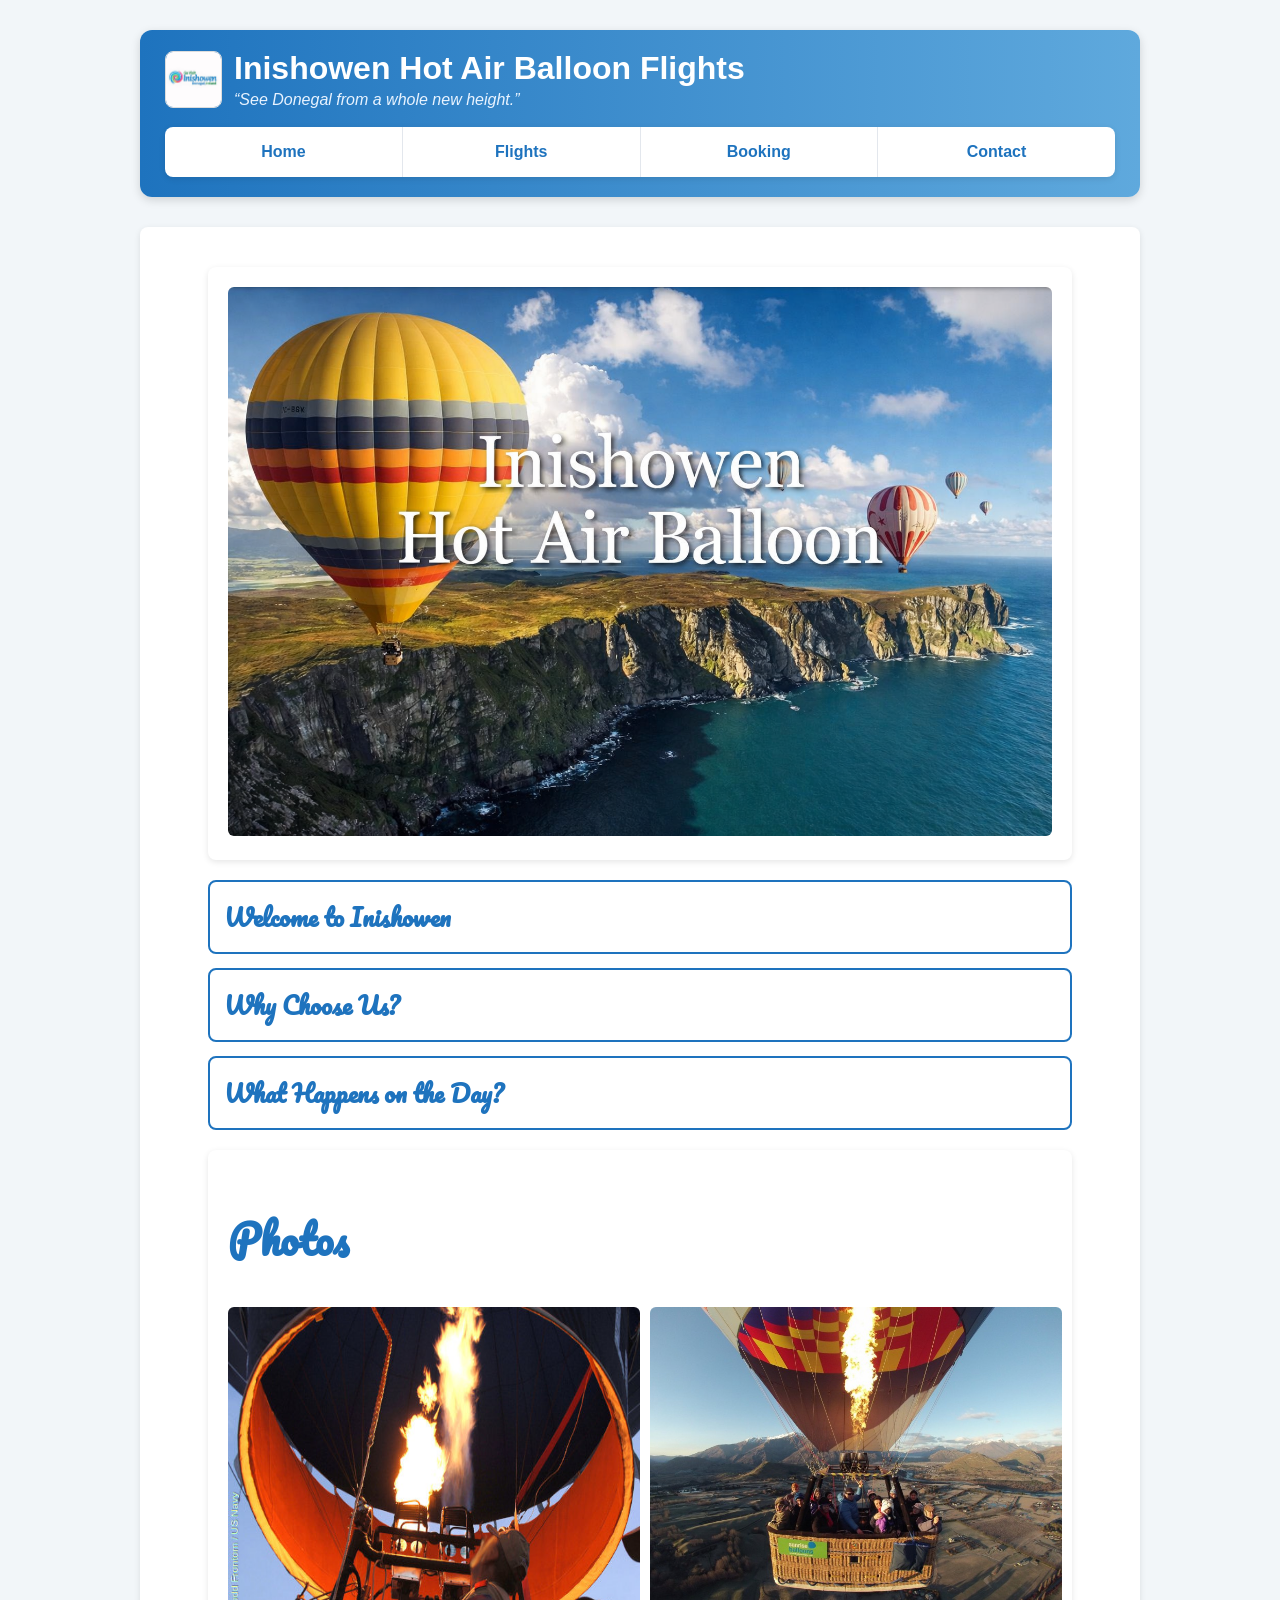
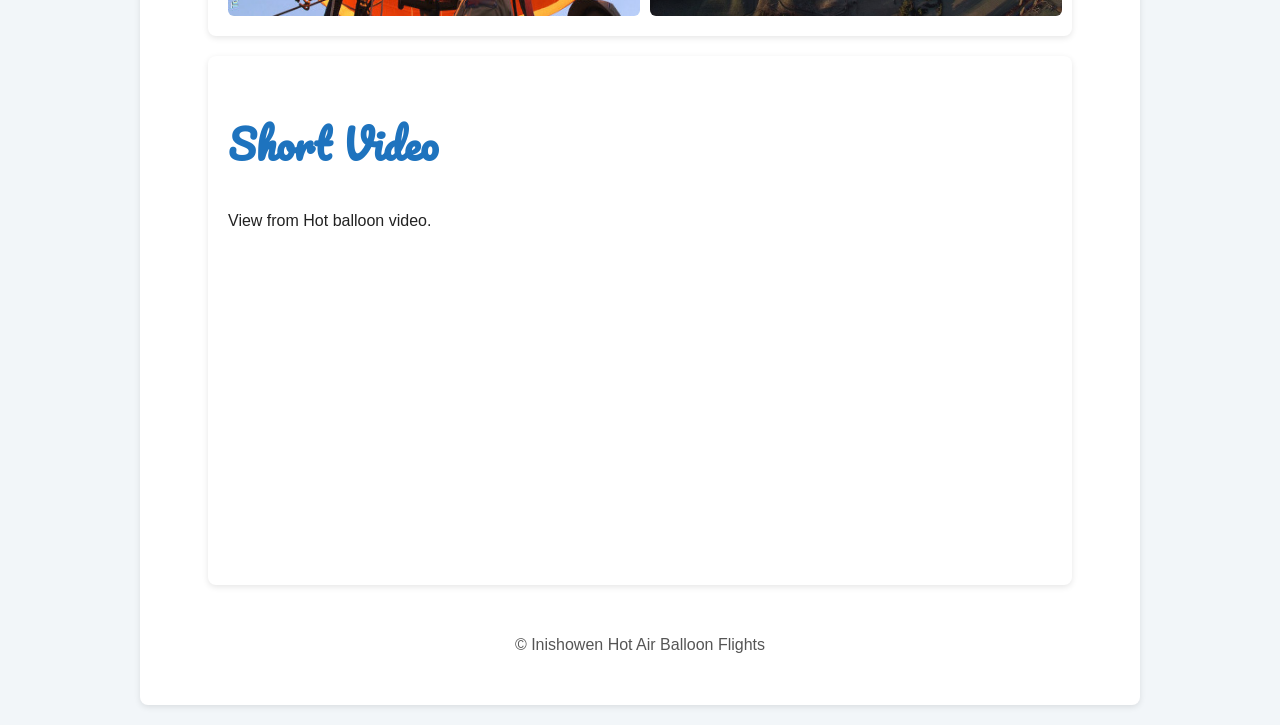
<file: index.html>
<!DOCTYPE html>
<html lang="en">
<head>
  <meta charset="UTF-8" />
  <meta name="viewport" content="width=device-width, initial-scale=1.0" />
  <title>Inishowen Hot Air Balloon Flights - Home</title>
  <link href="https://fonts.googleapis.com/css2?family=Pacifico&display=swap" rel="stylesheet">
  <link rel="stylesheet" href="air_balloon.css">
</head>
<body>
<div class="page">
  <div class="header-box">

    <div class="logo-area">
      <img src="logo.png" alt="Company Logo">

      <div>
        <h1>Inishowen Hot Air Balloon Flights</h1>
        <p class="slogan">“See Donegal from a whole new height.”</p>
      </div>
    </div>
    

    <div class="menu-bar">
      <table class="menu-table">
        <tr>
          <td><a href="index.html">Home</a></td>
          <td><a href="flight.html">Flights</a></td>
          <td><a href="booking.html">Booking</a></td>
          <td><a href="index.html">Contact</a></td>
        </tr>
      </table>
    </div>
  </div>
</div>

<main class="container">

  <div class="card highlight">
    <main class="container">

<div class="card">
<img src="Inishowen_Bannner.png" alt="Inishowen Hot Air Balloon Flights Banner" style="width:100%; border-radius:6px;">
</div>

<div class="infoBox">
  <h2 class="fancy-title"> Welcome to Inishowen</h2>
  <div class="infoContent">
    <p>
      Welcome to Inishowen Hot Air Balloon Flights. Enjoy a calm and memorable experience over the
      beautiful landscapes of Donegal. Flights operate only when weather conditions are safe.
    </p>
  </div>
</div>

<div class="infoBox">
  <h2 class="fancy-title">Why Choose Us?</h2>
  <div class="infoContent">
    <ul>
      <li>Beautiful views of Donegal coastline and countryside</li>
      <li>Safety-first approach with weather checks</li>
      <li>Great for special occasions and gift experiences</li>
      <li>Friendly support from booking to landing</li>
    </ul>
  </div>
</div>

<div class="infoBox">
  <h2 class="fancy-title">What Happens on the Day?</h2>
  <div class="infoContent">
    <ol>
      <li>Arrival and welcome</li>
      <li>Safety briefing and weather check</li>
      <li>Balloon preparation and take-off</li>
      <li>Scenic flight (weather dependent)</li>
      <li>Landing and pack-up</li>
    </ol>
  </div>
</div>

  <div class="card">
    <h2 class="fancy-title">Photos</h2>
    <div class="photo-row">
      <img src="Photo 1.jpg" alt="Balloon Photo 1">
      <img src="Photo 2.jpg" alt="Balloon Photo 2">
    </div>
  </div>

  <div class="card">
    <h2 class="fancy-title">Short Video</h2>
    <p>View from Hot balloon video.</p>
    <iframe width="100%" height="315"
    src="https://www.youtube.com/embed/RNvCaMH9hTQ"
    title="Hot Air Balloon Video"
    frameborder="0"
    allow="accelerometer; autoplay; clipboard-write; encrypted-media; gyroscope; picture-in-picture"
    allowfullscreen>
</iframe>
  </div>

</main>

<footer>
  <div class="container">
    <p>© Inishowen Hot Air Balloon Flights</p>
  </div>
</footer>

</body>
</html>
</file>
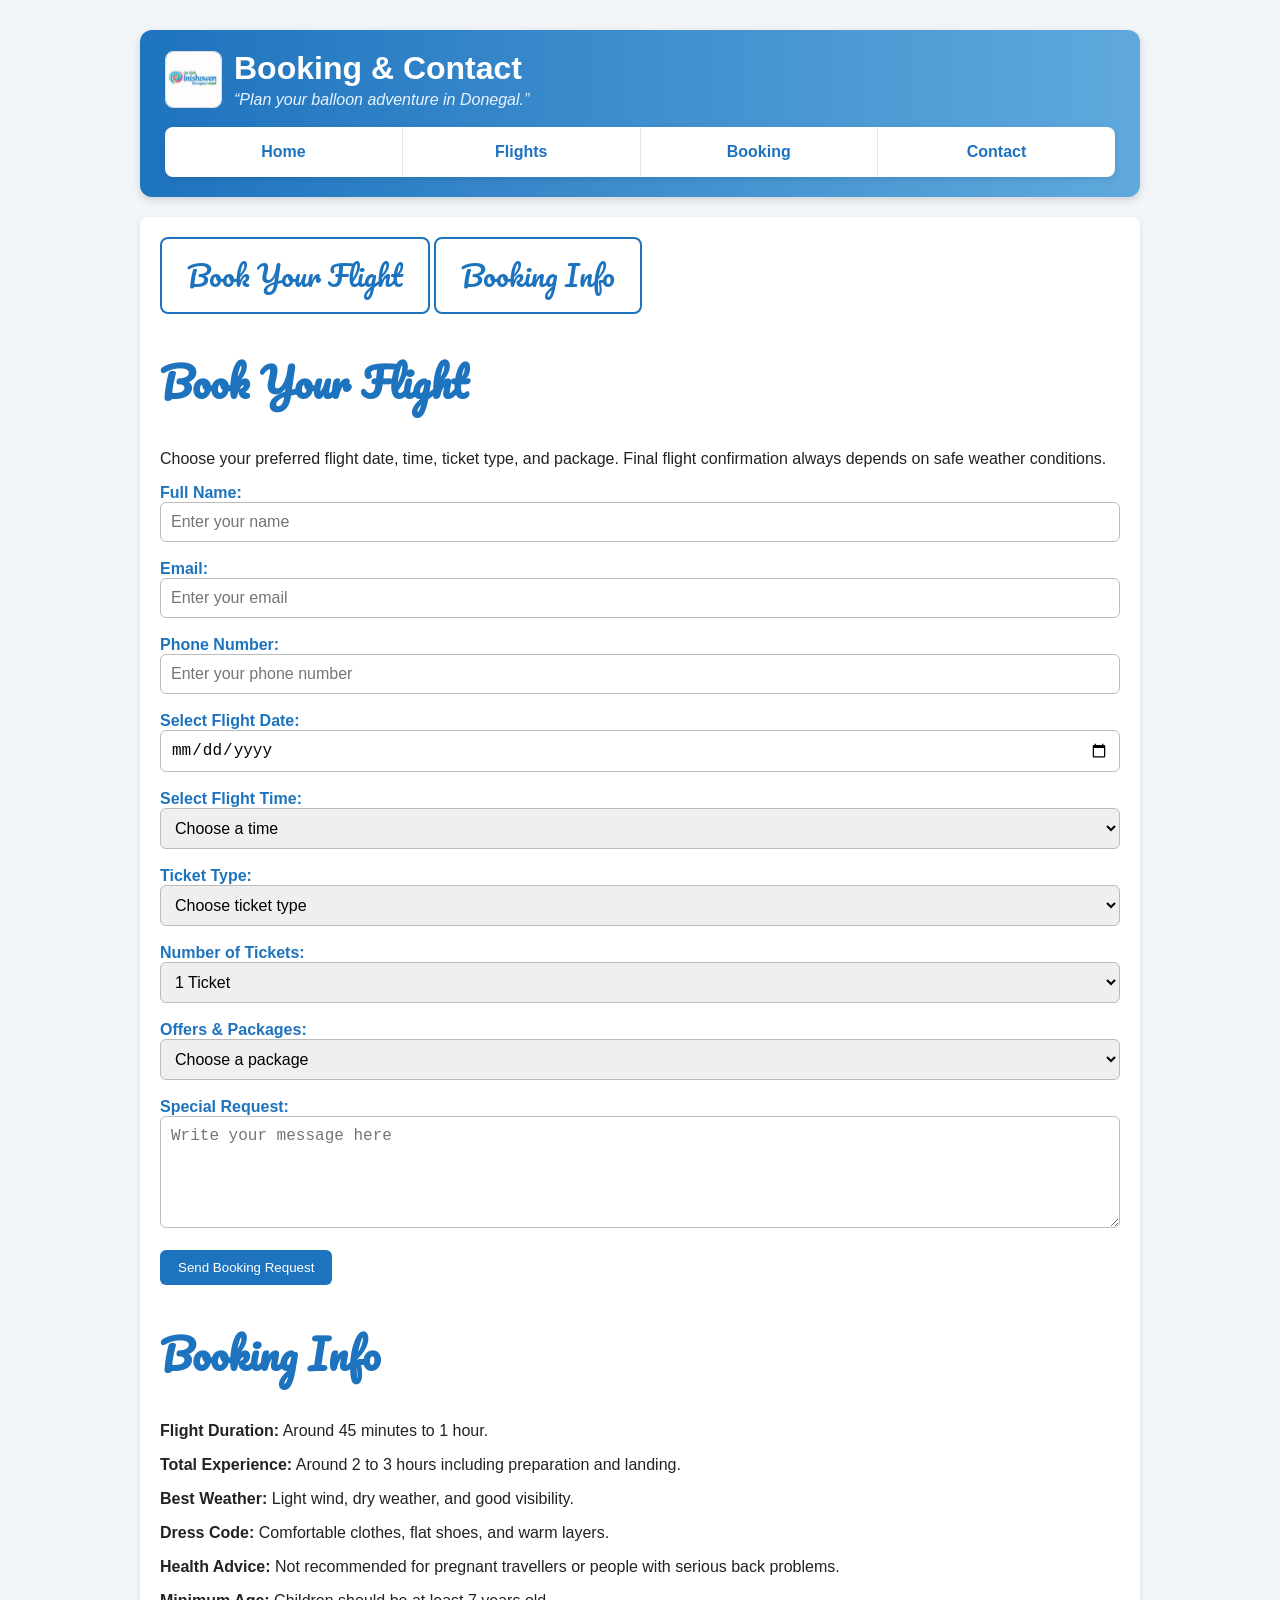
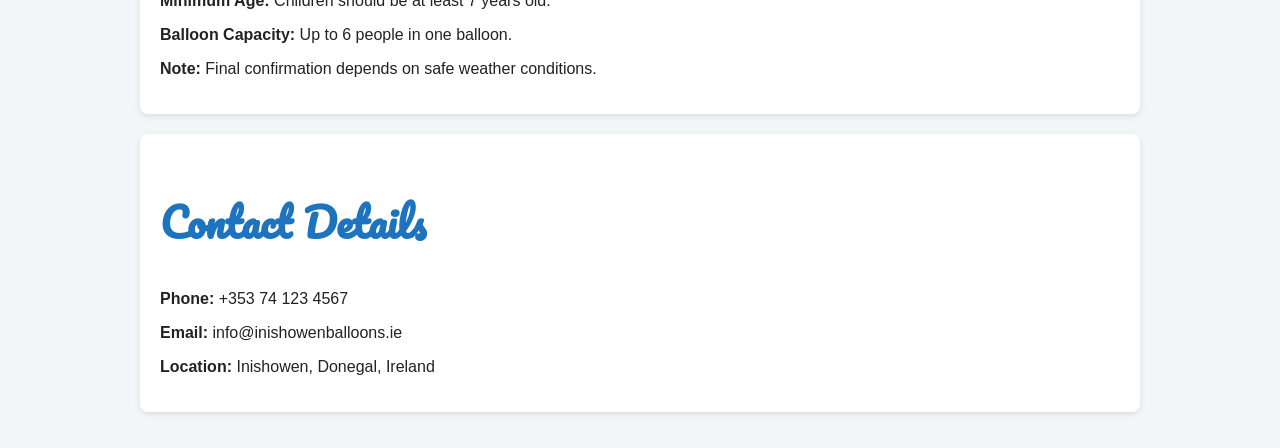
<file: booking.html>
<!DOCTYPE html>
<html lang="en">
<head>
  <meta charset="UTF-8" />
  <meta name="viewport" content="width=device-width, initial-scale=1.0" />
  <title>Inishowen Hot Air Balloon Flights - Booking & Contact</title>
  <link href="https://fonts.googleapis.com/css2?family=Pacifico&display=swap" rel="stylesheet">
  <link rel="stylesheet" href="air_balloon.css">
</head>
<body>

<div class="page">

  <div class="header-box">
    <div class="logo-area">
      <img src="logo.png" alt="Company Logo">
      <div>
        <h1>Booking & Contact</h1>
        <p class="slogan">“Plan your balloon adventure in Donegal.”</p>
      </div>
    </div>

    <div class="menu-bar">
      <table class="menu-table">
        <tr>
          <td><a href="index.html">Home</a></td>
          <td><a href="flight.html">Flights</a></td>
          <td><a href="booking.html">Booking</a></td>
          <td><a href="index.html">Contact</a></td>
        </tr>
      </table>
    </div>
  </div>

  <main>

   
    <div class="card booking-menu-card">
      <div class="booking-top-menu">
        <button type="button" class="booking-tab" onclick="toggleSection('flightForm')">Book Your Flight</button>
        <button type="button" class="booking-tab" onclick="toggleSection('bookingInfo')">Booking Info</button>
      </div>

      <div id="flightForm" class="dropdown-section">
        <h2 class="fancy-title">Book Your Flight</h2>
        <p>
          Choose your preferred flight date, time, ticket type, and package.
          Final flight confirmation always depends on safe weather conditions.
        </p>

        <form>
          <label for="fullname"><b>Full Name:</b></label><br>
          <input type="text" id="fullname" name="fullname" placeholder="Enter your name" required><br><br>

          <label for="email"><b>Email:</b></label><br>
          <input type="email" id="email" name="email" placeholder="Enter your email" required><br><br>

          <label for="phone"><b>Phone Number:</b></label><br>
          <input type="tel" id="phone" name="phone" placeholder="Enter your phone number"><br><br>

          <label for="date"><b>Select Flight Date:</b></label><br>
          <input type="date" id="date" name="date" required><br><br>

          <label for="time"><b>Select Flight Time:</b></label><br>
          <select id="time" name="time">
            <option value="">Choose a time</option>
            <option value="sunrise">Sunrise Flight - 6:00 AM</option>
            <option value="morning">Morning Flight - 9:00 AM</option>
            <option value="evening">Evening Flight - 5:00 PM</option>
          </select><br><br>

          <label for="tickettype"><b>Ticket Type:</b></label><br>
          <select id="tickettype" name="tickettype">
            <option value="">Choose ticket type</option>
            <option value="adult">Adult Ticket</option>
            <option value="child">Children Ticket</option>
            <option value="group">Group Ticket</option>
            <option value="family">Family Ticket</option>
          </select><br><br>

          <label for="tickets"><b>Number of Tickets:</b></label><br>
          <select id="tickets" name="tickets">
            <option value="1">1 Ticket</option>
            <option value="2">2 Tickets</option>
            <option value="3">3 Tickets</option>
            <option value="4">4 Tickets</option>
            <option value="5">5 Tickets</option>
            <option value="6">6 Tickets</option>
          </select><br><br>

          <label for="package"><b>Offers & Packages:</b></label><br>
          <select id="package" name="package">
            <option value="">Choose a package</option>
            <option value="standard">Standard Flight Package</option>
            <option value="couple">Couple Special Offer</option>
            <option value="family">Family Package</option>
            <option value="group">Group Booking Offer</option>
            <option value="sunrise">Sunrise Experience Package</option>
          </select><br><br>

          <label for="message"><b>Special Request:</b></label><br>
          <textarea id="message" name="message" rows="5" placeholder="Write your message here"></textarea><br><br>

          <button type="submit">Send Booking Request</button>
        </form>
      </div>

      <div id="bookingInfo" class="dropdown-section">
        <h2 class="fancy-title">Booking Info</h2>
        <p><b>Flight Duration:</b> Around 45 minutes to 1 hour.</p>
        <p><b>Total Experience:</b> Around 2 to 3 hours including preparation and landing.</p>
        <p><b>Best Weather:</b> Light wind, dry weather, and good visibility.</p>
        <p><b>Dress Code:</b> Comfortable clothes, flat shoes, and warm layers.</p>
        <p><b>Health Advice:</b> Not recommended for pregnant travellers or people with serious back problems.</p>
        <p><b>Minimum Age:</b> Children should be at least 7 years old.</p>
        <p><b>Balloon Capacity:</b> Up to 6 people in one balloon.</p>
        <p><b>Note:</b> Final confirmation depends on safe weather conditions.</p>
      </div>
    </div>

    <div class="card">
      <h2 class="fancy-title">Contact Details</h2>
      <p><b>Phone:</b> +353 74 123 4567</p>
      <p><b>Email:</b> info@inishowenballoons.ie</p>
      <p><b>Location:</b> Inishowen, Donegal, Ireland</p>
    </div>

  </main>

</div>

<script>
  function toggleSection(sectionId) {
    const sections = document.querySelectorAll(".dropdown-section");

    sections.forEach(function(section) {
      if (section.id === sectionId) {
        if (section.style.display === "block") {
          section.style.display = "none";
        } else {
          section.style.display = "block";
        }
      } else {
        section.style.display = "none";
      }
    });
  }
</script>

</body>
</html>
</file>
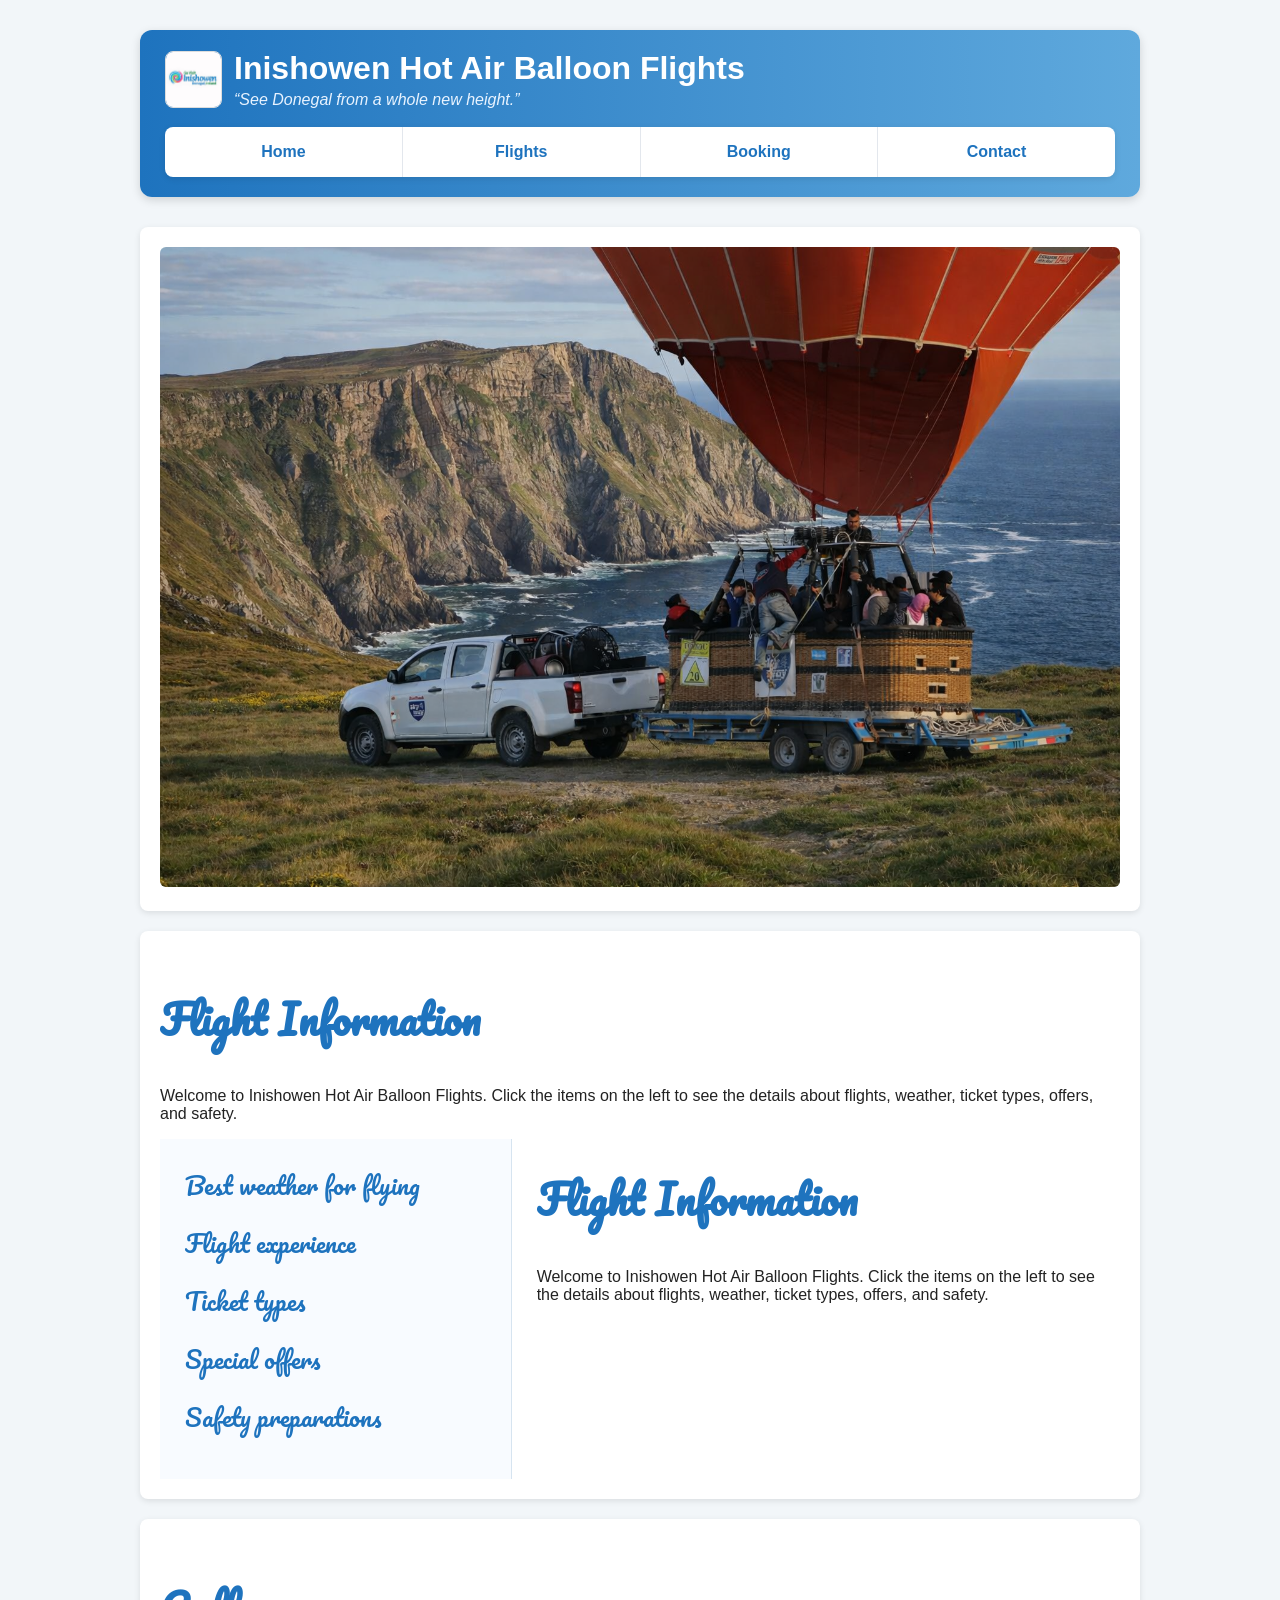
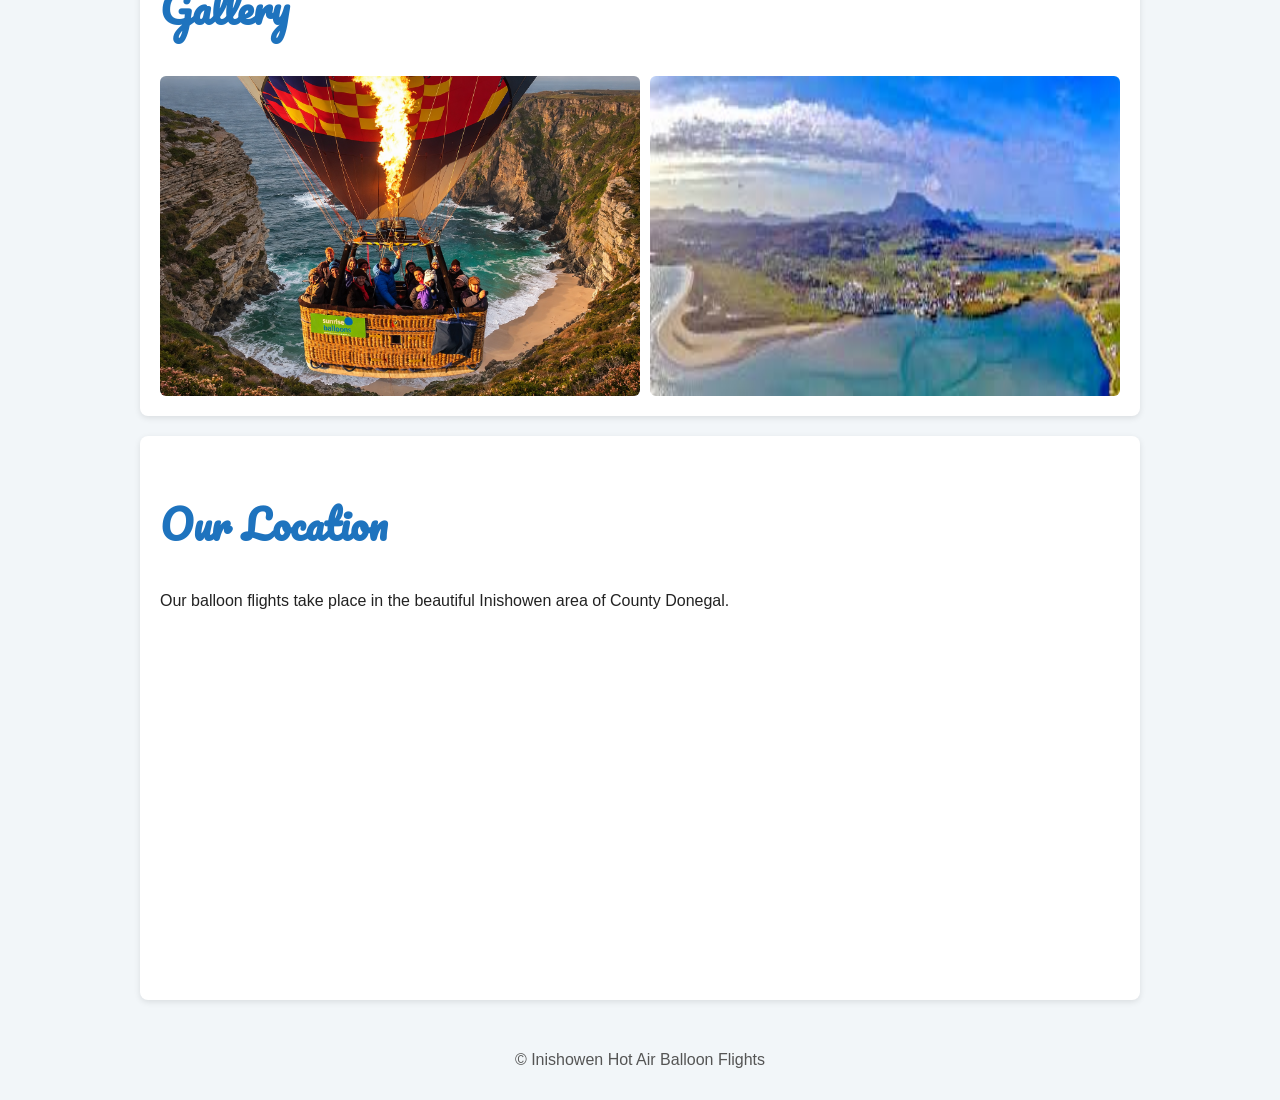
<file: Flight.html>
<!DOCTYPE html>
<html lang="en">
<head>
  <meta charset="UTF-8" />
  <meta name="viewport" content="width=device-width, initial-scale=1.0" />
  <title>Inishowen Hot Air Balloon Flights - Flights</title>
  <link href="https://fonts.googleapis.com/css2?family=Pacifico&display=swap" rel="stylesheet">
  <link rel="stylesheet" href="air_balloon.css">
</head>
<body>

<div class="page">
  <div class="header-box">

    <div class="logo-area">
      <img src="logo.png" alt="Company Logo">

      <div>
        <h1>Inishowen Hot Air Balloon Flights</h1>
        <p class="slogan">“See Donegal from a whole new height.”</p>
      </div>
    </div>
    

    <div class="menu-bar">
      <table class="menu-table">
        <tr>
          <td><a href="index.html">Home</a></td>
          <td><a href="flight.html">Flights</a></td>
          <td><a href="booking.html">Booking</a></td>
          <td><a href="contact.html">Contact</a></td>
        </tr>
      </table>
    </div>
  </div>
</div>
<main class="container">

  <div class="card">
    <img src="Photo 3.png" alt="Inishowen Hot Air Balloon Flights Banner" style="width:100%; border-radius:6px;">
  </div>

  <div class="card">
    <h2 class="fancy-title">Flight Information</h2>
    <p>
      Welcome to Inishowen Hot Air Balloon Flights. Click the items on the left to see the details about flights,
      weather, ticket types, offers, and safety.
    </p>

    <div class="split-card">
      <div class="split-left">
        <p onclick="showFlightDetail('weather')" class="menu-link">Best weather for flying</p>
        <p onclick="showFlightDetail('experience')"class="menu-link">Flight experience</p>
        <p onclick="showFlightDetail('tickets')"class="menu-link">Ticket types</p>
        <p onclick="showFlightDetail('offers')" class="menu-link">Special offers</p>
        <p onclick="showFlightDetail('safety')" class="menu-link">Safety preparations</p>
      </div>

      <div class="split-right" id="flightDetail">
        <h2 class="fancy-title">Flight Information</h2>
        <p>
          Welcome to Inishowen Hot Air Balloon Flights. Click the items on the left
          to see the details about flights, weather, ticket types, offers, and safety.
        </p>
      </div>
    </div>
  </div>

  <div class="card">
    <h2 class="fancy-title">Gallery</h2>
    <div class="photo-row">
      <img src="Photo 5.png" alt="Balloon Photo 1">
      <img src="Photo 4.jpg" alt="Balloon Photo 2">
    </div>
  </div>

  <div class="card">
    <h2 class="fancy-title">Our Location</h2>
    <p>Our balloon flights take place in the beautiful Inishowen area of County Donegal.</p>

    <iframe 
        src="https://www.google.com/maps/embed?pb=!1m18!1m12!1m3!1d9102.582046195446!2d-7.9822222!3d55.2244439!2m3!1f0!2f0!3f0!3m2!1i1024!2i768!4f13.1!3m3!1m2!1s0x485f89da22e71111%3A0x64d90a1c834beca2!2sHorn%20Head!5e0!3m2!1sen!2sie!4v1773401218302!5m2!1sen!2sie"
        width="100%"
        height="350"
        style="border:0; border-radius:6px;"
        allowfullscreen=""
        loading="lazy">
    </iframe>
  </div>

</main>

<footer>
  <div class="container">
    <p>© Inishowen Hot Air Balloon Flights</p>
  </div>
</footer>

<script>
  function showFlightDetail(type) {
    let content = "";

    if (type === "weather") {
      content = `
        <h2 class="fancy-title">Best Weather for Flying</h2>
        <p>Balloon flights need light wind, dry weather, and good visibility.</p>
        <p>Heavy rain, strong wind, or thick fog are not suitable for flights.</p>
        <p>The best flying time is usually early morning or evening.</p>
      `;
    }

    if (type === "experience") {
      content = `
        <h2 class="fancy-title">Flight Experience</h2>
        <p>The full experience takes around 2 to 3 hours including preparation, take-off, flight, and landing.</p>
        <p>The actual balloon ride lasts around 45 minutes to 1 hour.</p>
        <p>You will enjoy a calm and peaceful journey in the sky.</p>
      `;
    }

    if (type === "tickets") {
      content = `
        <h2 class="fancy-title">Ticket Types</h2>
        <p><b>Adult Ticket:</b> Standard single adult ticket.</p>
        <p><b>Children Ticket:</b> For children aged 7 and above.</p>
        <p><b>Family Ticket:</b> Best for parents and children booking together.</p>
        <p><b>Group Ticket:</b> Good for friends or small groups.</p>
      `;
    }

    if (type === "offers") {
      content = `
        <h2 class="fancy-title">Special Offers</h2>
        <p><b>Sunrise Flight Experience:</b> Early morning balloon ride with calm skies.</p>
        <p><b>Couples Celebration Package:</b> Great for birthdays and anniversaries.</p>
        <p><b>Family Adventure Package:</b> Shared family balloon experience.</p>
        <p><b>Group Discount Flights:</b> Better value for group bookings.</p>
      `;
    }

    if (type === "safety") {
      content = `
        <h2 class="fancy-title">Safety Preparations</h2>
        <p>Wear comfortable clothes and flat shoes.</p>
        <p>Not recommended for pregnant travellers or people with serious back problems.</p>
        <p>Children must be at least 7 years old.</p>
        <p>One balloon can carry up to 6 passengers.</p>
      `;
    }

    document.getElementById("flightDetail").innerHTML = content;
  }
</script>

</body>
</html>
</file>
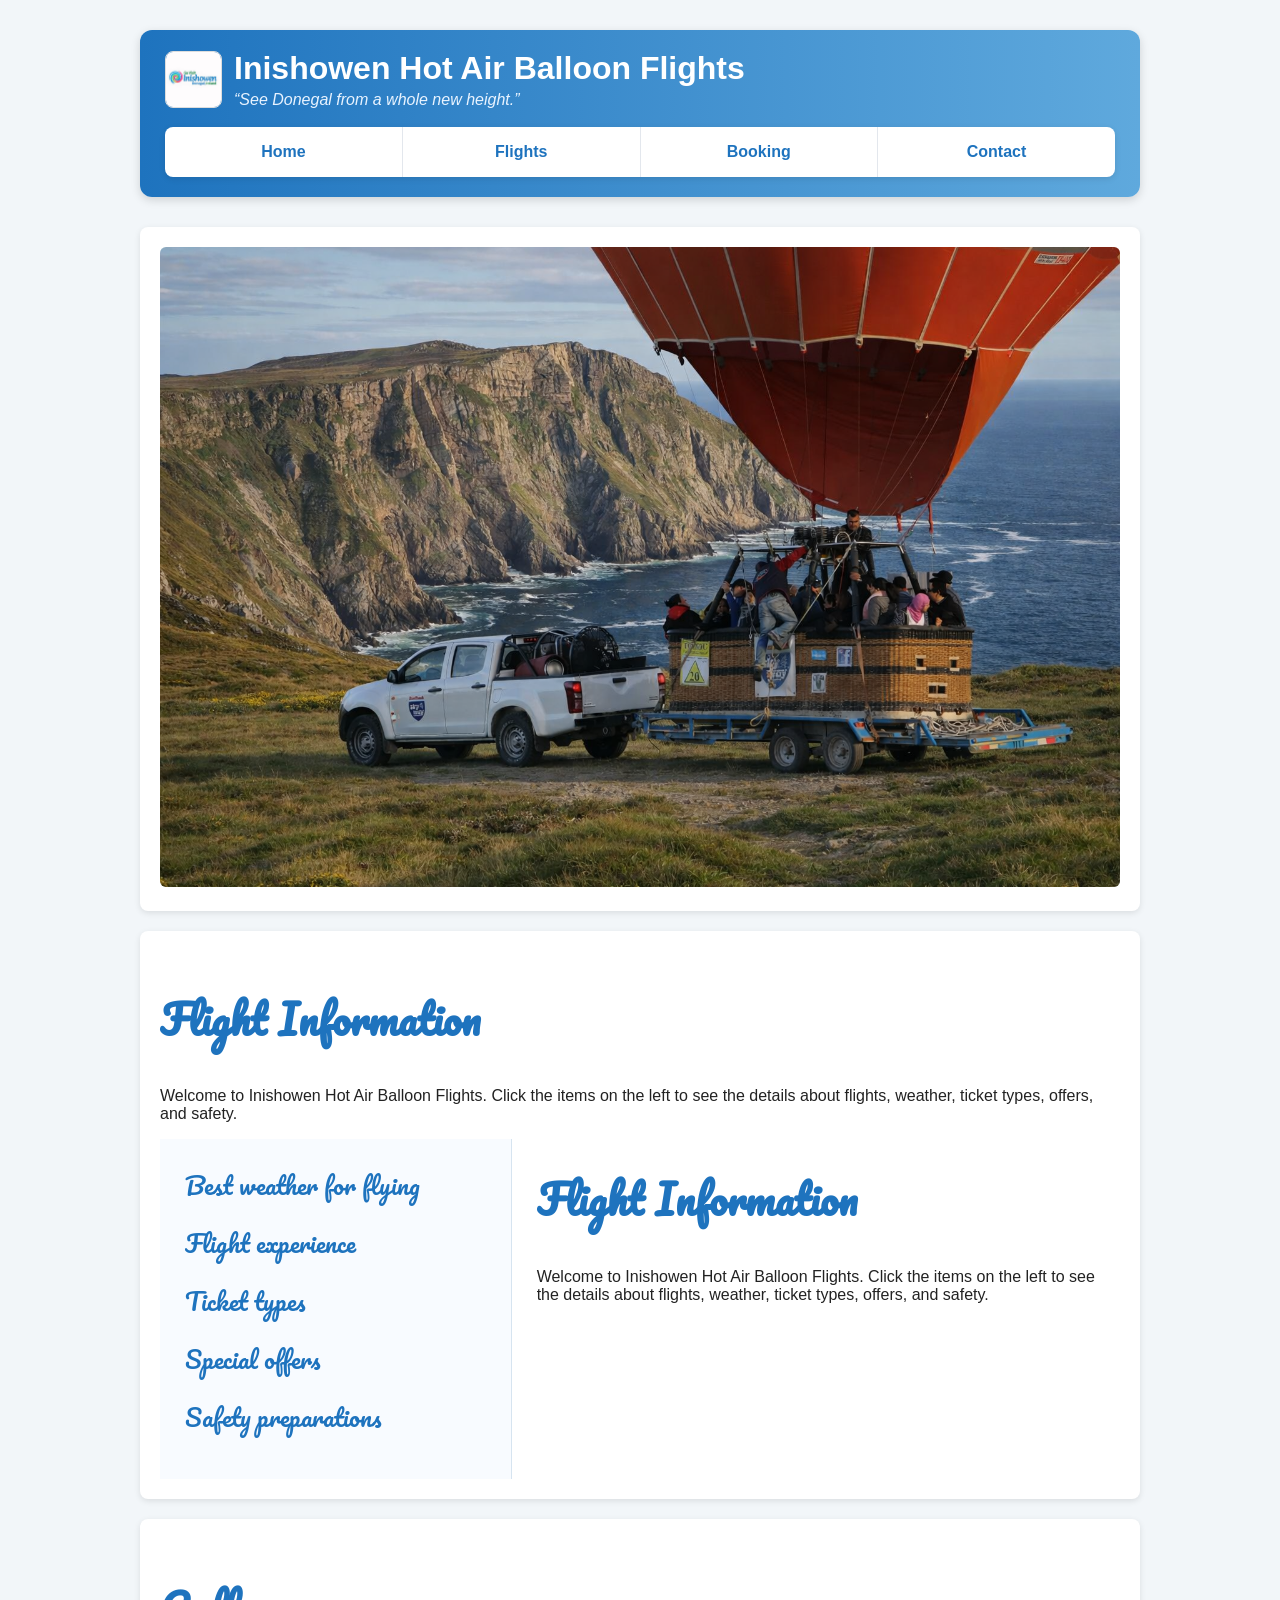
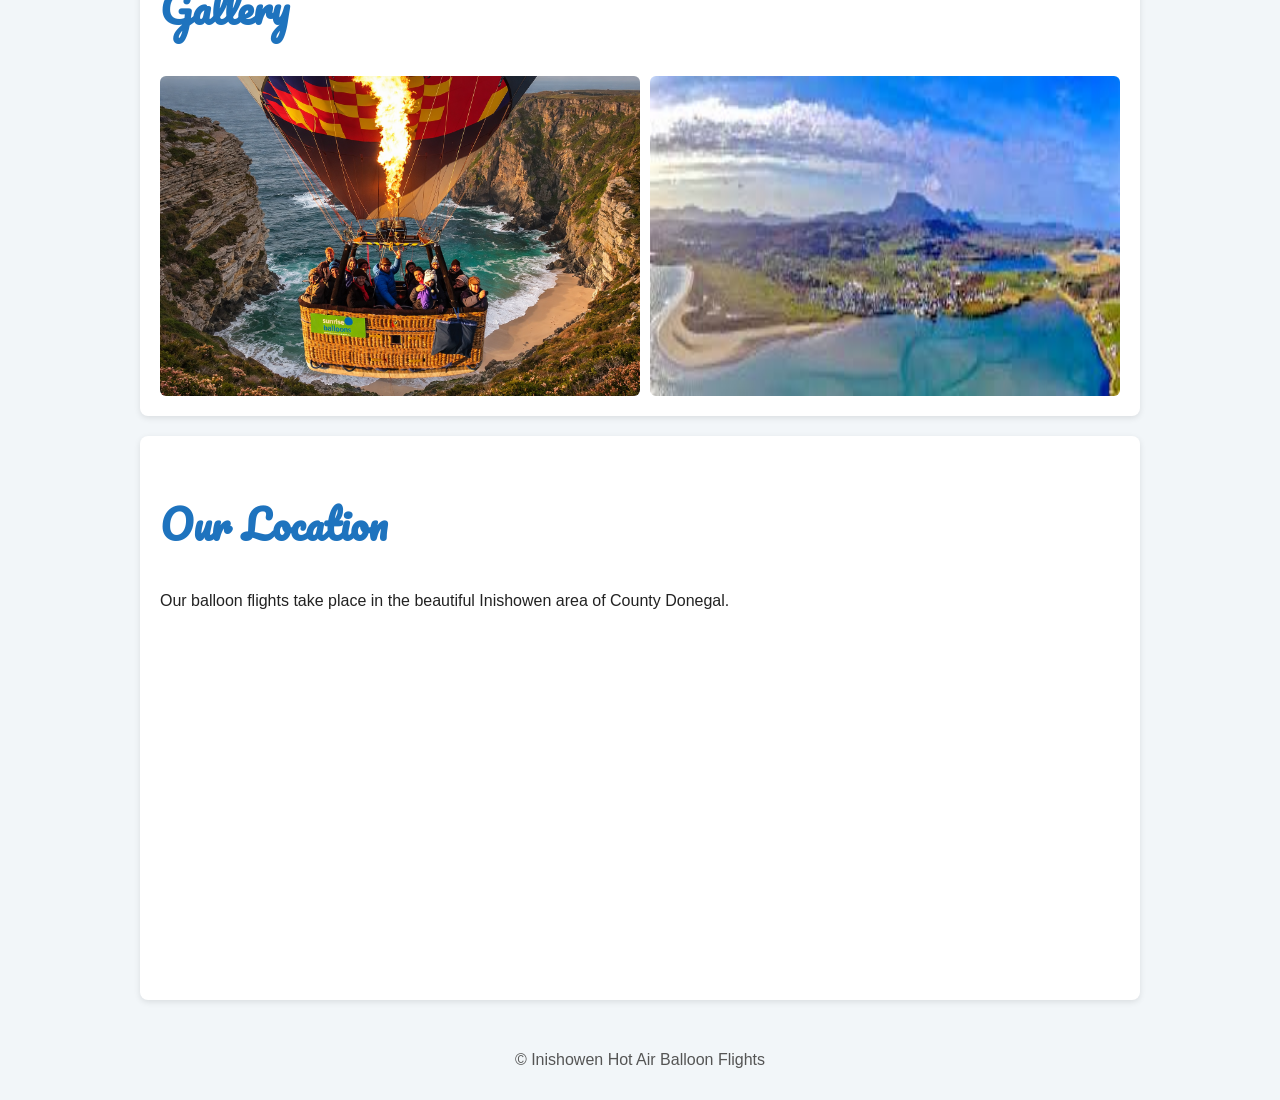
<file: flight.html>
<!DOCTYPE html>
<html lang="en">
<head>
  <meta charset="UTF-8" />
  <meta name="viewport" content="width=device-width, initial-scale=1.0" />
  <title>Inishowen Hot Air Balloon Flights - Flights</title>
  <link href="https://fonts.googleapis.com/css2?family=Pacifico&display=swap" rel="stylesheet">
  <link rel="stylesheet" href="air_balloon.css">
</head>
<body>

<div class="page">
  <div class="header-box">

    <div class="logo-area">
      <img src="logo.png" alt="Company Logo">

      <div>
        <h1>Inishowen Hot Air Balloon Flights</h1>
        <p class="slogan">“See Donegal from a whole new height.”</p>
      </div>
    </div>
    

    <div class="menu-bar">
      <table class="menu-table">
        <tr>
          <td><a href="index.html">Home</a></td>
          <td><a href="flight.html">Flights</a></td>
          <td><a href="booking.html">Booking</a></td>
          <td><a href="index.html">Contact</a></td> 
        </tr>
      </table>
    </div>
  </div>
</div>
<main class="container">

  <div class="card">
    <img src="Photo 3.png" alt="Inishowen Hot Air Balloon Flights Banner" style="width:100%; border-radius:6px;">
  </div>

  <div class="card">
    <h2 class="fancy-title">Flight Information</h2>
    <p>
      Welcome to Inishowen Hot Air Balloon Flights. Click the items on the left to see the details about flights,
      weather, ticket types, offers, and safety.
    </p>

    <div class="split-card">
      <div class="split-left">
        <p onclick="showFlightDetail('weather')" class="menu-link">Best weather for flying</p>
        <p onclick="showFlightDetail('experience')"class="menu-link">Flight experience</p>
        <p onclick="showFlightDetail('tickets')"class="menu-link">Ticket types</p>
        <p onclick="showFlightDetail('offers')" class="menu-link">Special offers</p>
        <p onclick="showFlightDetail('safety')" class="menu-link">Safety preparations</p>
      </div>

      <div class="split-right" id="flightDetail">
        <h2 class="fancy-title">Flight Information</h2>
        <p>
          Welcome to Inishowen Hot Air Balloon Flights. Click the items on the left
          to see the details about flights, weather, ticket types, offers, and safety.
        </p>
      </div>
    </div>
  </div>

  <div class="card">
    <h2 class="fancy-title">Gallery</h2>
    <div class="photo-row">
      <img src="Photo 5.png" alt="Balloon Photo 1">
      <img src="Photo 4.jpg" alt="Balloon Photo 2">
    </div>
  </div>

  <div class="card">
    <h2 class="fancy-title">Our Location</h2>
    <p>Our balloon flights take place in the beautiful Inishowen area of County Donegal.</p>

    <iframe 
        src="https://www.google.com/maps/embed?pb=!1m18!1m12!1m3!1d9102.582046195446!2d-7.9822222!3d55.2244439!2m3!1f0!2f0!3f0!3m2!1i1024!2i768!4f13.1!3m3!1m2!1s0x485f89da22e71111%3A0x64d90a1c834beca2!2sHorn%20Head!5e0!3m2!1sen!2sie!4v1773401218302!5m2!1sen!2sie"
        width="100%"
        height="350"
        style="border:0; border-radius:6px;"
        allowfullscreen=""
        loading="lazy">
    </iframe>
  </div>

</main>

<footer>
  <div class="container">
    <p>© Inishowen Hot Air Balloon Flights</p>
  </div>
</footer>

<script>
  function showFlightDetail(type) {
    let content = "";

    if (type === "weather") {
      content = `
        <h2 class="fancy-title">Best Weather for Flying</h2>
        <p>Balloon flights need light wind, dry weather, and good visibility.</p>
        <p>Heavy rain, strong wind, or thick fog are not suitable for flights.</p>
        <p>The best flying time is usually early morning or evening.</p>
      `;
    }

    if (type === "experience") {
      content = `
        <h2 class="fancy-title">Flight Experience</h2>
        <p>The full experience takes around 2 to 3 hours including preparation, take-off, flight, and landing.</p>
        <p>The actual balloon ride lasts around 45 minutes to 1 hour.</p>
        <p>You will enjoy a calm and peaceful journey in the sky.</p>
      `;
    }

    if (type === "tickets") {
      content = `
        <h2 class="fancy-title">Ticket Types</h2>
        <p><b>Adult Ticket:</b> Standard single adult ticket.</p>
        <p><b>Children Ticket:</b> For children aged 7 and above.</p>
        <p><b>Family Ticket:</b> Best for parents and children booking together.</p>
        <p><b>Group Ticket:</b> Good for friends or small groups.</p>
      `;
    }

    if (type === "offers") {
      content = `
        <h2 class="fancy-title">Special Offers</h2>
        <p><b>Sunrise Flight Experience:</b> Early morning balloon ride with calm skies.</p>
        <p><b>Couples Celebration Package:</b> Great for birthdays and anniversaries.</p>
        <p><b>Family Adventure Package:</b> Shared family balloon experience.</p>
        <p><b>Group Discount Flights:</b> Better value for group bookings.</p>
      `;
    }

    if (type === "safety") {
      content = `
        <h2 class="fancy-title">Safety Preparations</h2>
        <p>Wear comfortable clothes and flat shoes.</p>
        <p>Not recommended for pregnant travellers or people with serious back problems.</p>
        <p>Children must be at least 7 years old.</p>
        <p>One balloon can carry up to 6 passengers.</p>
      `;
    }

    document.getElementById("flightDetail").innerHTML = content;
  }
</script>

</body>
</html>
</file>
<file: air_balloon.css>
/* ---------- BODY ---------- */
body{
    margin:0;
    font-family:"Segoe UI", Tahoma, Arial, sans-serif;
    background-color:#f2f6f9;
    color:#222;
}

/* ---------- CONTAINER ---------- */
.container{
    width:90%;
    max-width:1000px;
    margin:auto;
}

/* ---------- HEADER ---------- */
header{
    background: linear-gradient(to right, #1e73be, #5fa9dd);
    color:white;
    padding:16px 0 10px 0;
}

header h1{
    letter-spacing:1px;
    margin:0;
    font-size:32px;
}

.slogan{
    margin:4px 0 0 0;
    font-style:italic;
    color:#e8f3ff;
}

/* ---------- LOGO AREA ---------- */
.logo-area{
    display:flex;
    align-items:center;
    gap:12px;
}

.logo-area img{
    width:55px;
    height:55px;
    border-radius:8px;
    border:1px solid #ddd;
}

/* ---------- NAVIGATION ---------- */
nav{
    margin-top:15px;
}

nav table{
    width:100%;
    background-color:rgba(255,255,255,0.2);
    border-radius:6px;
}

nav td{
    text-align:center;
    padding:10px;
}

nav a{
    color:white;
    text-decoration:none;
    font-weight:bold;
}

nav td:hover{
    background-color:rgba(255,255,255,0.3);
}

/* ---------- FANCY TITLE ---------- */
.fancy-title{
    font-family:'Pacifico', cursive;
    color:#1e73be;
    font-size:40px;
}

/* ---------- BANNER ---------- */
.banner{
    width:100%;
    border-radius:10px;
    margin-top:15px;
}

/* ---------- CONTENT CARDS ---------- */
.card{
    background:white;
    padding:20px;
    margin:20px 0;
    border-radius:8px;
    box-shadow:0 2px 6px rgba(0,0,0,0.1);
}

/* ---------- PHOTO ROW ---------- */
.photo-row{
    display:flex;
    gap:10px;
}

.photo-row img{
    width:50%;
    border-radius:6px;
}

/* ---------- INFO BOX ---------- */
.infoBox{
    background:white;
    border:2px solid #1e73be;
    padding:14px;
    border-radius:8px;
    margin-bottom:14px;
    cursor:pointer;
}

.infoBox h2{
    margin:0;
    font-size:24px;
    color:#1e73be;
    font-family:'Pacifico', cursive;
}

.infoContent{
    display:none;
    margin-top:12px;
    color:#333;
}

.infoBox:hover{
    background:#f4f9ff;
}

.infoBox:hover .infoContent{
    display:block;
}

/* ---------- BUTTON ---------- */
button{
    background:#1e73be;
    color:white;
    border:none;
    padding:10px 18px;
    border-radius:6px;
    cursor:pointer;
}

button:hover{
    background:#145a94;
}

/* ---------- FOOTER ---------- */
footer{
    text-align:center;
    padding:15px;
    color:#555;
}

/* ---------- FORM ---------- */
input, select, textarea{
    width:100%;
    padding:10px;
    border:1px solid #bbb;
    border-radius:6px;
    box-sizing:border-box;
    font-size:16px;
}

label{
    color:#1e73be;
}

form{
    margin-top:15px;
}

/* ---------- MAIN NAV FOR OTHER PAGES ---------- */
.main-nav{
    margin-top:15px;
    background-color:rgba(255,255,255,0.2);
    border-radius:6px;
    padding:12px;
    text-align:center;
}

.main-nav a{
    color:white;
    text-decoration:none;
    font-weight:bold;
    margin:0 25px;
}

.main-nav a:hover{
    text-decoration:underline;
}

/* ---------- SPLIT LAYOUT ---------- */
.split-card{
    display:flex;
    gap:0;
    padding:0;
    overflow:hidden;
}

.split-left{
    width:35%;
    padding:25px;
    background:#f8fbff;
    border-right:1px solid #d6e4f0;
}

.split-left p{
    margin:0 0 16px 0;
    cursor:pointer;
    color:#1e73be;
    font-family:'Pacifico', cursive;
    font-size:24px;
    font-weight:normal;
}

.split-left p:hover{
    color:#145a94;
}

.split-right{
    width:65%;
    padding:25px;
}

.split-right h2{
    margin-top:0;
}

.split-right input,
.split-right select,
.split-right textarea{
    width:100%;
    padding:10px;
    border:1px solid #c9d6e2;
    border-radius:6px;
    box-sizing:border-box;
    font-size:16px;
}
.menu-link{
    margin:0 0 16px 0;
    cursor:pointer;
    color:#1e73be;
    font-size:18px;
    font-weight:bold;
    font-family:"Segoe UI", Tahoma, Arial, sans-serif;
}

.menu-link:hover{
    color:#145a94;
    text-decoration:underline;
}
.nav-space{
    margin-top:24px;
    margin-bottom:22px;
}

.menu-bar{
    width:100%;
    margin-top:15px;
}

.menu-table{
    width:100%;
    max-width:1000px;
    margin:auto;
    text-align:center;
    background:white;
    border-radius:8px;
    border-collapse:collapse;
    box-shadow:0 2px 6px rgba(0,0,0,0.1);
}

.menu-table td{
    width:25%;
    padding:0;
    border-right:1px solid #e3e7ed;
}

.menu-table td:last-child{
    border-right:none;
}

.menu-table a{
    display:block;
    padding:16px 10px;
    text-decoration:none;
    font-weight:bold;
    color:#1e73be;
}

.menu-table a:hover{
    background:#428bf1;
    color:white;
}
.header-box{
    max-width:1000px;
    margin:30px auto 10px auto;
    padding:20px 25px;
    background: linear-gradient(to right, #1e73be, #5fa9dd);
    border-radius:12px;
    color:white;
    box-shadow:0 3px 10px rgba(0,0,0,0.15);
}

.header-box h1{
    margin:0;
    font-size:32px;
}

.header-box .slogan{
    margin-top:4px;
    color:#e8f3ff;
}

.menu-bar{
    margin-top:18px;
}
.page{
    max-width:1000px;
    margin:30px auto;
}
.booking-tab{
    background:white;
    border:2px solid #1e73be;
    padding:12px 25px;
    border-radius:8px;
    cursor:pointer;

    font-family:'Pacifico', cursive;
    font-size:28px;
    color:#1e73be;

    transition:0.3s;
}

.booking-tab:hover{
    background:#1e73be;
    color:white;
}
</file>
